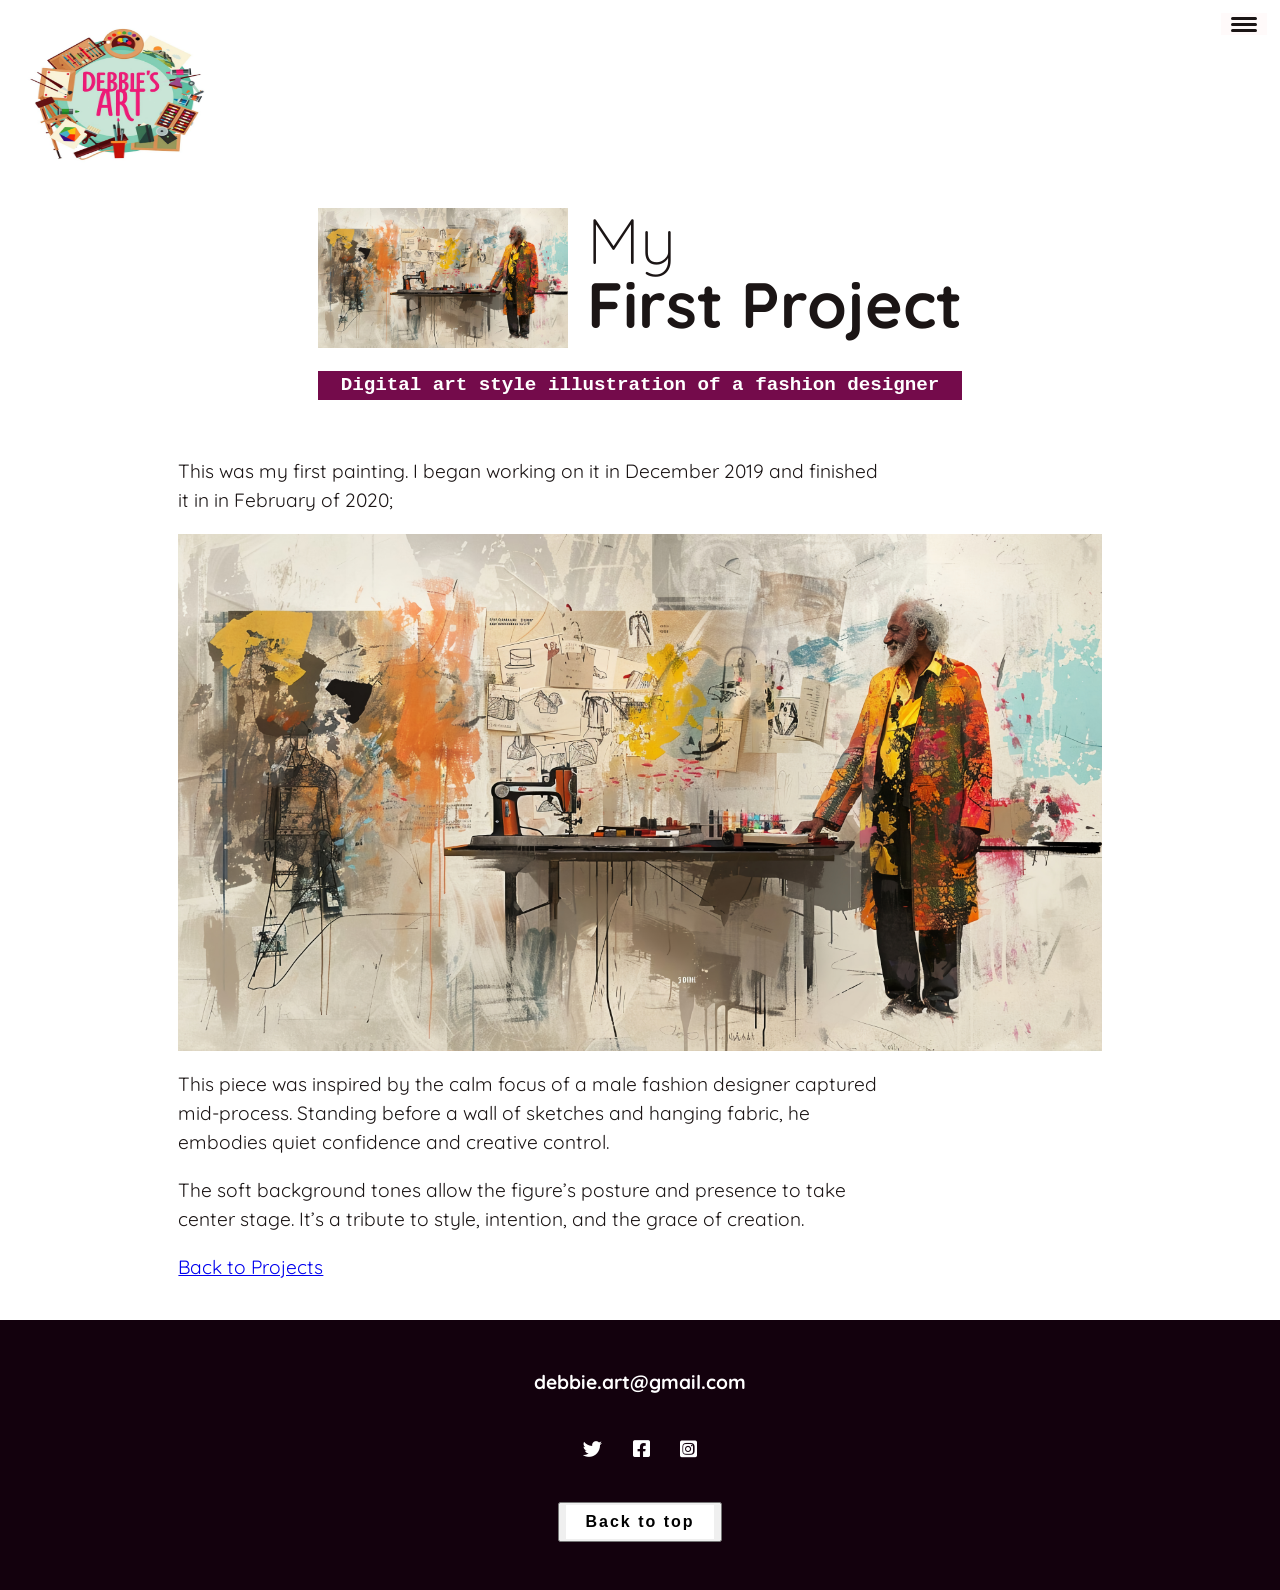
<file: portfolio-page-1.html>
<!DOCTYPE html>
<html>

<head>
    <meta charset="UTF-8">
    <meta name="viewport" content="width=device-width, initial scale=1.0">
    <title>Debbie's Art Portfolio</title>
    <link rel="stylesheet" href="https://use.fontawesome.com/releases/v5.15.1/css/all.css"
        integrity="sha384-vp86vTRFVJgpjF9jiIGPEEqYqlDwgyBgEF109VFjmqGmIY/Y4HV4d3Gp2irVfcrp" crossorigin="anonymous">
    <link href="https://fonts.googleapis.com/css2?family=Quicksand:wght@300;400&display=swap" rel="stylesheet">
    <link rel="stylesheet" href="css/styles.css">
</head>

<body>
    <header>
        <div class="mylogo">
            <img src="images/4.png" width="200" height="150" alt="deb's logo">
        </div>

        <button class="nav-btn" aria-label="nav-button">
            <span class="btn"></span>
        </button>

        <nav class="mynav">
            <ul class="mynav_ls">
                <li class="mynav_item"> <a href="index.html" class="mynav_link">Home</a></li>
                <li class="mynav_item"> <a href="index.html#skills" class="mynav_link">Creative Styles</a></li>
                <li class="mynav_item"> <a href="index.html#about" class="mynav_link">About Me</a></li>
                <li class="mynav_item"> <a href="index.html#projects" class="mynav_link">Art Projects</a></li>
            </ul>
        </nav>
    </header>

    <!--Top Introduction Section-->
    <section class="topintro" id="home">
        <h1 class="sectitle sectitle_intro">
            My <strong>First Project</strong>
        </h1>

        <p class="secsubtitle secsubtitle_intro"><strong>Digital art style illustration of a fashion designer</strong></p>

        <img src="images/img1.jpg" alt="first project" class="first_img">
    </section>

    <div class="portfolio_detail">
        <p>This was my first painting. I began working on it in December 2019 and finished it in
            in February of 2020;
        </p>
        <img src="images/img1.jpg" alt="first project">
        <p>This piece was inspired by the calm focus of a male fashion designer captured mid-process. 
            Standing before a wall of sketches and hanging fabric, 
            he embodies quiet confidence and creative control.
        </p>
        <p>The soft background tones allow the figure’s posture 
            and presence to take center stage. 
            It’s a tribute to style, intention, and the grace of creation.
        </p>
        <a href="index.html#projects" style="margin: 0 auto;">Back to Projects</a>
    </div>


    <!--page footer-->
    <footer class="footer">
        <!--insert your own here-->
        <a href="mailto:debbie.art@gmail.com" class="footer_link">debbie.art@gmail.com</a>

        <ul class="social_links">
            <li class="socialitem">
                <a class="socialitemlink" href="https://twitter.com"><i class="fab fa-twitter"></i></a>
            </li>
            <li class="socialitem">
                <a class="socialitemlink" href="https://facebook.com"><i class="fab fa-facebook-square"></i></a>
            </li>
            <li class="socialitem">
                <a class="socialitemlink:" href="https://instagram.com"><i class="fab fa-instagram-square"></i></a>
            </li>
        </ul>
        <button><a href="#home" class="button">Back to top</a></button>
    </footer>
    <script src="js/index.js"></script>
</body>

</html>
</file>
<file: css/styles.css>
*, *::before, *::after {
  box-sizing: border-box;
}
/*updatable custom properties*/

:root {
  --ff-primary:'Quicksand', sans-serif;;
  --ff-secondary: 'Source Code Pro', monospace;

  --fw-reg: 300;
  --fw-bold: 900;

  --clr-light:white;
  --clr-dark: #1b1515;
  --clr-acc: #f844bc;
  --clr-dull: gray;

    --fs-h1: 4rem;
    --fs-h2: 3rem;
    --fs-h3: 1.2rem;
    --fs-body: 1rem;
}

@media (min-width: 900px){
  :root{
    --fs-h1: 4rem;
    --fs-h2: 3rem;
    --fs-h3: 1.2rem;
    --fs-body: 1.2rem;
  }
}

/*create the general styles*/
html{
  scroll-behavior: smooth;
}

body {
  background: var(--clr-light);
  color: var(--clr-dark);
  margin: 0;
  font-family: var(--ff-primary);
  font-size: var(--fs-body);
  line-height: 1.5;
}

.button {
  display: inline-block;
  padding: .5em 1.2em;
  background: var(--clr-light);
  color: var(--clr-dark);
  text-decoration: none;
  cursor: pointer;
  font-size: 1rem;
  font-weight: var(--fw-bold);
  letter-spacing: 2px;
}

.button:hover {
  transform: scale(1.1);
}

img{
  display: block;
  max-width: 100%;
}

section{
   padding: 1em 2em;
}


strong { font-weight: var(--fw-bold) }

/*typography*/

h1, h2, h3 {
  line-height: 1;
  margin: 0;
}


h1{font-size: var(--fs-h1);}
h2{font-size: var(--fs-h2);}
h3{font-size: var(--fs-h3);}

.sectitle{
  margin-bottom: .25em;
}

.sectitle_intro{
  font-weight: var(--fw-reg);
}

.sectitle_intro strong{
  display: block;
}

.sectsubtitle {
  margin: 0;
  font-size: var(--fs-h3);
}

.secsubtitle_intro,
.secsubtitle_bio {
  background: rgb(116, 11, 75);
  font-family: var(--ff-secondary);
  color: var(--clr-light);
}

/*Header section*/

header {
  display: flex; 
  justify-content: space-between;
  padding: 1em;
}


/*Navigation Styling*/
.mynav{
    position: fixed;
    background: rgb(87, 5, 50);
    color: var(--clr-light);
    top: 0;
    bottom: 0;
    left: 0;
    right: 0;
    z-index: 100;
    transform: translateX(100%);
    transition: transform 300ms ease-in-out;
}

.mynav_ls{
    list-style: none;
    display: flex;
    height: 100%;
    flex-direction: column;
    justify-content: space-evenly;
    align-items: center;

}

.mynav_link {
    color: inherit;
    font-weight: var(--fw-bold);
    font-size: var(--fs-h2);
}

.mynav_link:hover {
  color:var(--clr-dull);
}

.nav-btn{
  padding: .7em;
  background: snow;
  border: 0;
  cursor: pointer;
  position: absolute;
  right: 1em;
  top: 1em;
  z-index: 500;
}

.open-nav .mynav{
  transform: translateX(0);
}

.open-nav .nav-btn{
  position: fixed;
}

.open-nav .btn{
  transform: rotate(.63turn);
}

.open-nav .btn::before{
  transform: rotate(90deg) translateX(-6px);
}

.open-nav .btn::after{
  opacity: 0;
}


.btn{
  display: block;
  position: relative;
}

.btn, .btn::before, .btn::after{
  background: var(--clr-dark);
  width: 2em;
  height: 3px;
  border-radius: 1em;
  transition: transform 250ms ease-in-out;
}

.btn::before, .btn::after{
    content: '';
    position: absolute;
    left: 0;
    right: 0;
}

.btn::before { top: 6px; }
.btn::after { bottom: 6px;}

/*Intro section*/

.topintro {
  position: relative; /*could change*/;
}

@media (min-width:900px){
  .topintro{
    display: grid;
    grid-column-gap: 1em;
    width: min-content;
    margin: 0 auto;
    grid-template-areas: 
     "img title"
     "img subtitle";
    grid-template-columns: min-content max-content;
  }

  .first_img {
    grid-area: img;
    min-width: 250px;
    min-height: auto;
  }
}

.secsubtitle_intro {
  align-self: start;
  grid-column: -1/1;
  text-align: center;
}

/*style my services section*/

.myskills {
  background-color: var(--clr-acc);
  background-image: url(/images/2.jpg);
  background-size: cover;/*doesn't repeat*/
  color: var(--clr-light);
  background-blend-mode: multiply;
  text-align: center;
}

.sectitle_skills {
  color: var(--clr-light);
  position: relative;
}

.sectitle_skills::after {
  content: '';
  display: block;
  width: 2em;
  height: 1 px;
  margin: 0.5em auto 1em;
  background-color: currentColor;
  opacity: 0.25;
}

.skills {
  margin-bottom: 3.5em;
}

.skill {
  max-width: 500px;
  margin: 0 auto;
}

@media(min-width: 1000px){
  .skills {
    display: flex;
    max-width: 1000px;
    margin-right: auto;
    margin-left: auto;
  }

  .skill + .skill {
    margin-left: 1em;
  }
}

/*Styling the bio*/

.bio {
  max-width: 1000px;
  margin: 0 auto;
}

@media (min-width:700px){
    .bio {
      display: grid;
      grid-template-columns: 1fr 200px;
      grid-template-areas: 
      "title image"
      "subtitle image"
      "text image";
      grid-column-gap: 1em;
    }

    .sectitle_bio {
      grid-area: title;
    }

    .secsubtitle_bio {
      grid-row: 3;
    }

    .bio_img {
      grid-area: image;
    }
  }

/*Styling my projects*/

  .myprojects {
    background-color: var(--clr-acc);
    color: var(--clr-light);
    text-align: center;
    background-image: url(/images/3.jpg);
    background-blend-mode: multiply;   
  }

  .mywork{
    display: grid;
    grid-template-columns: repeat(auto-fit, minmax(400px, 2fr));
  }

  .workpiece_img {
    height: 300px;
    width: 500px;
    padding: .2rem;
  }

  .workpiece_img:hover{
    transform: scale(1.02);
    opacity: 0.7;
  }

/*styling the footer*/

.footer {
  background: #13010d;
  color: var(--clr-light);
  text-align: center;
  padding: 2.5em 0;
  font-size: var(--fs-h3);
}

.footer a {
  color: inherit;
  text-decoration: none;
}

.footer_link{
  font-weight: var(--fw-bold);
}

.footer_link:hover {
  text-decoration: underline;
}

.footer_link:hover, socialitemlink:hover{
  opacity: 50%;

}

.social_links{
  list-style: none;
  display: flex;
  justify-content: center;
  margin: 2em 0;
  padding: 0;
}

.socialitem {
  display: block;
  margin: 0 .8em;
}

.socialitem_link{
  padding: .2em;
}

.portfolio_detail {
    padding: 0 2em 2em;
    max-width: 1000px;
    margin: 0 auto;
}

.portfolio_detail p {
  max-width: 700px;
}

.dark-mode {
  --clr-light: #121212;
  --clr-dark: #f0f0f0;
  --clr-dull: #bbbbbb;
  --clr-acc: #bb86fc;
  background-color: var(--clr-light);
  color: var(--clr-dark);
}

.dark-mode .button {
  background: var(--clr-dark);
  color: var(--clr-light);
  border: 1px solid var(--clr-light);
}

.dark-mode .mynav {
  background-color: #2c2c2c;
  color: var(--clr-light);
}

.dark-mode .mynav_link:hover {
  color: var(--clr-dull);
}

.dark-mode .footer {
  background-color: #1a1a1a;
  color: var(--clr-light);
}

.dark-mode .topintro,
.dark-mode .myskills,
.dark-mode .myprojects {
  background-blend-mode: overlay;
  color: var(--clr-light);
}

.dark-mode .sectitle_skills::after {
  background-color: var(--clr-light);
}
</file>
